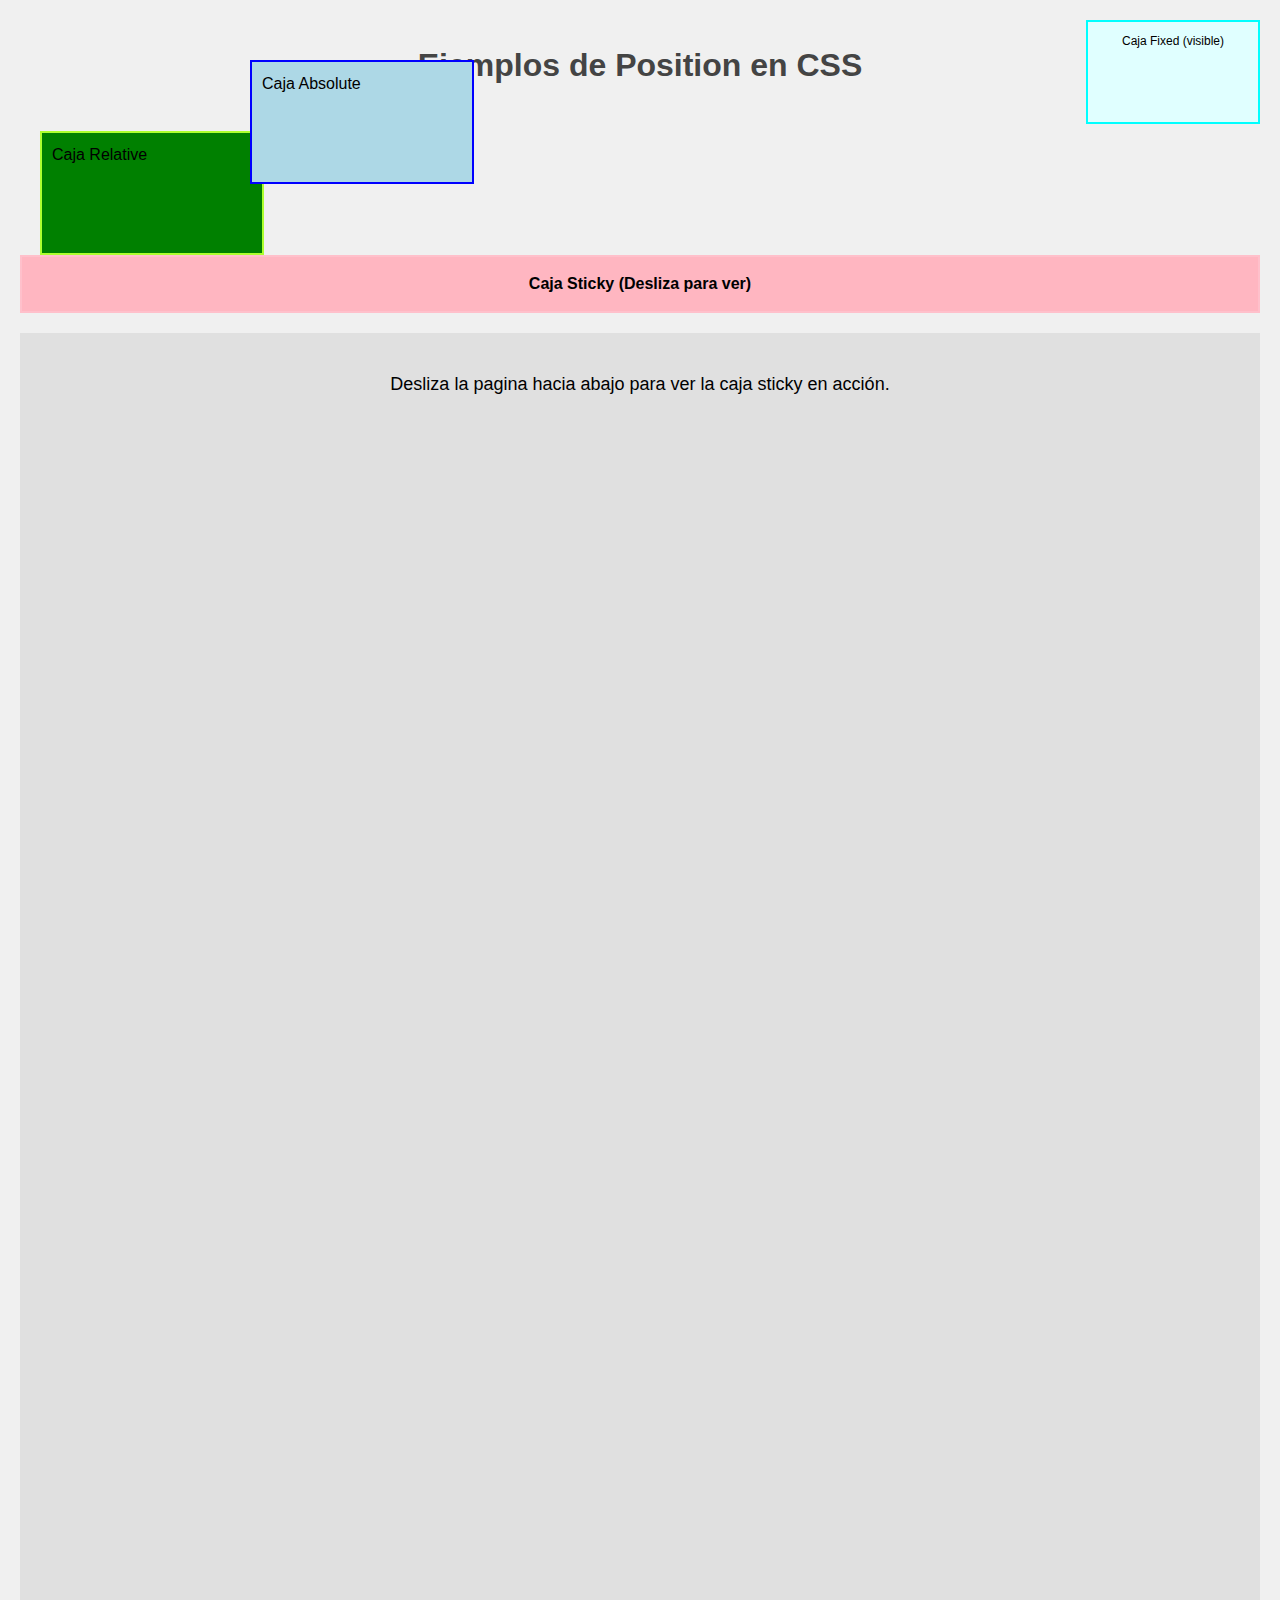
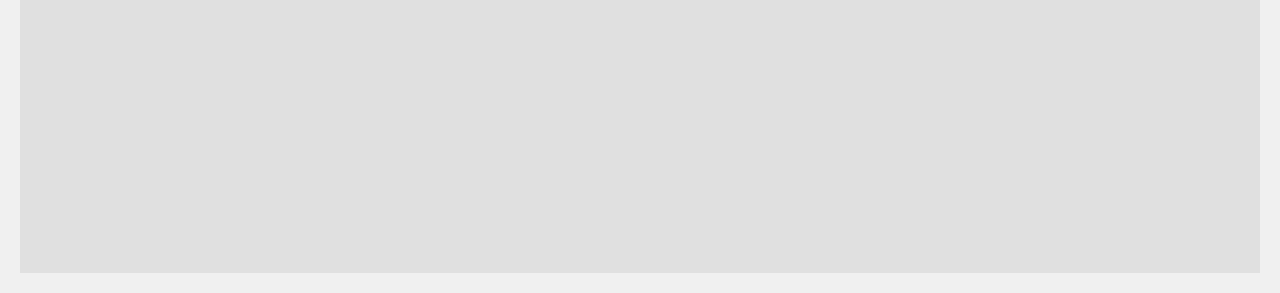
<file: POSITION/index.html>
<!DOCTYPE html>
<html lang="es">
<head>
  <meta charset="UTF-8">
  <meta name="viewport" content="width=device-width, initial-scale=1.0">
  <title>Ejemplo de Position en CSS</title>
  <link rel="stylesheet" href="style.css">
</head>
<body>

  <h1>Ejemplos de Position en CSS</h1>

  <div class="relative">Caja Relative</div>
  <div class="absolute">Caja Absolute</div>
  <div class="fixed">Caja Fixed (visible)</div>
  <div class="sticky">Caja Sticky (Desliza para ver)</div>

  <div class="relleno">
    <p>Desliza la pagina hacia abajo para ver la caja sticky en acción.</p>
  </div>

</body>
</html>
</file>
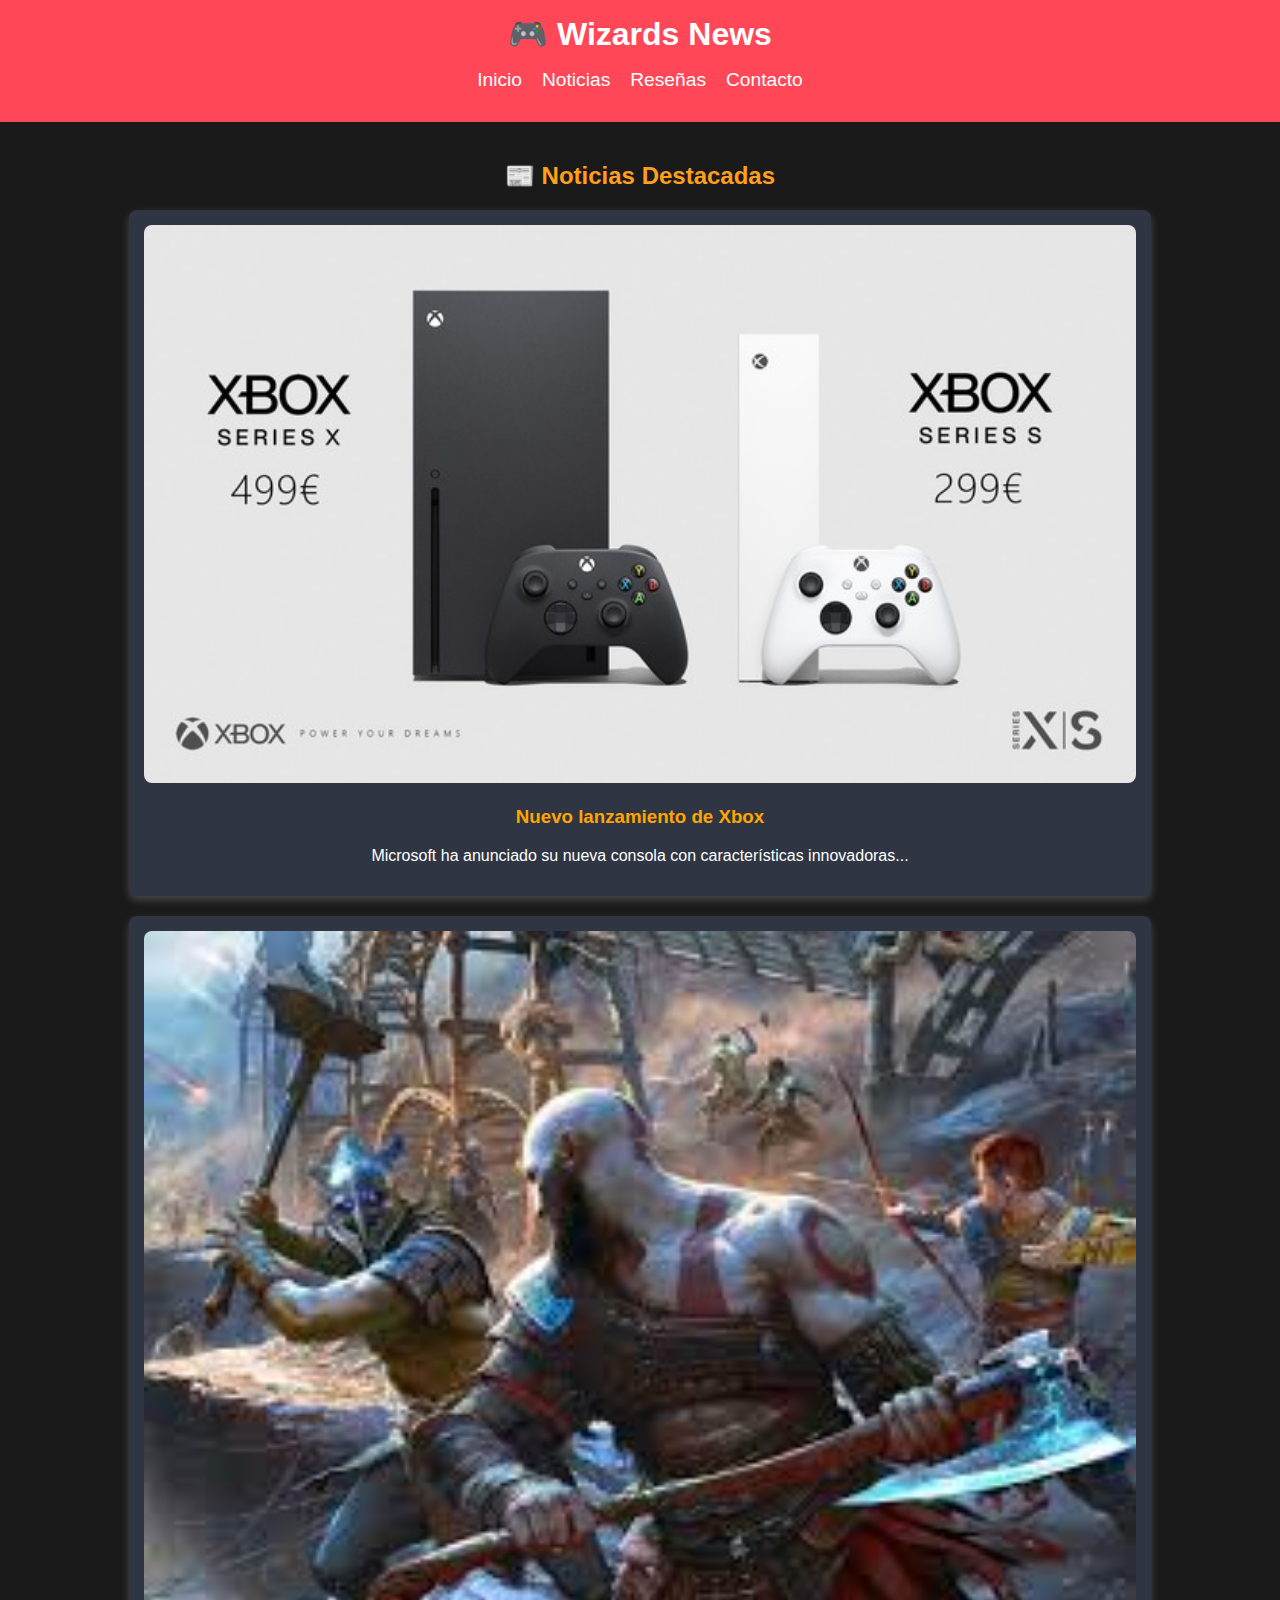
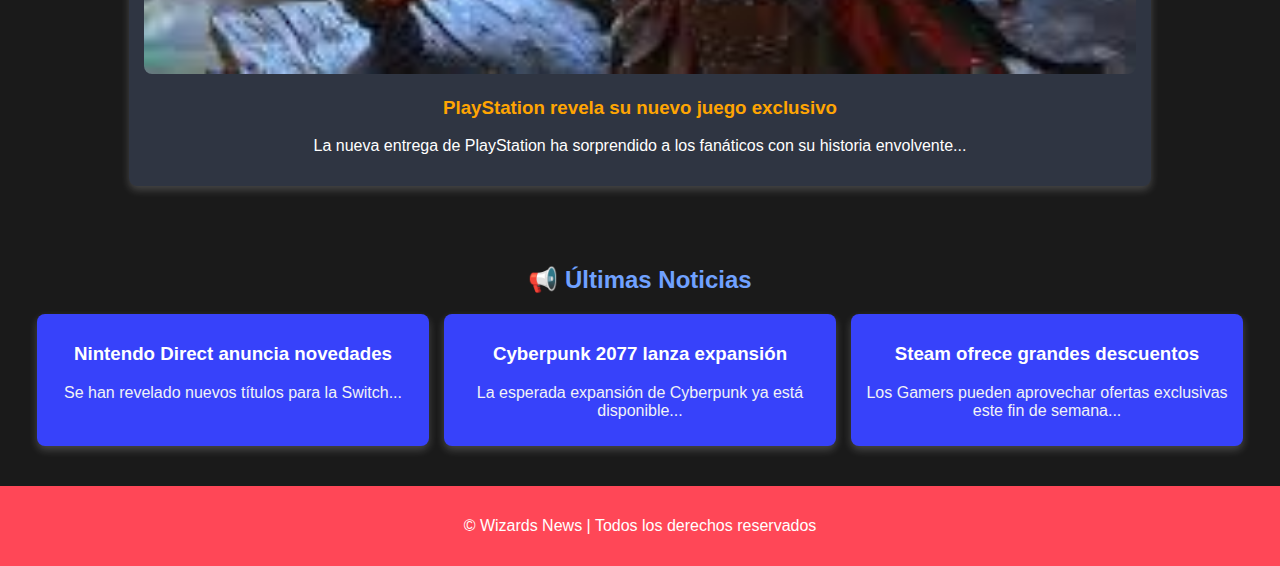
<file: Parcial 2/Diseño/diseño news/index.html>
<!DOCTYPE html>
<html lang="es">
<head>
    <meta charset="UTF-8">
    <meta name="viewport" content="width=device-width, initial-scale=1.0">
    <title>Wizards News</title>
    <link rel="stylesheet" href="styles.css">
    <script defer src="script.js"></script>
</head>
<body>

    <header>
        <h1>🎮 Wizards News</h1>
        <nav>
            <ul>
                <li><a href="#">Inicio</a></li>
                <li><a href="#">Noticias</a></li>
                <li><a href="#">Reseñas</a></li>
                <li><a href="#">Contacto</a></li>
            </ul>
        </nav>
    </header>

    <section class="destacadas">
        <h2>📰 Noticias Destacadas</h2>
        <div class="caja">
            <img src="650_1200.jpg" alt="Noticia 1">
            <h3>Nuevo lanzamiento de Xbox</h3>
            <p>Microsoft ha anunciado su nueva consola con características innovadoras...</p>
        </div>
        <div class="caja">
            <img src="god.jpeg" alt="Noticia 2">
            <h3>PlayStation revela su nuevo juego exclusivo</h3>
            <p>La nueva entrega de PlayStation ha sorprendido a los fanáticos con su historia envolvente...</p>
        </div>
    </section>

    <section class="noticias">
        <h2>📢 Últimas Noticias</h2>
        <div class="noticia-lista">
            <div class="noticia">
                <h3>Nintendo Direct anuncia novedades</h3>
                <p>Se han revelado nuevos títulos para la Switch...</p>
            </div>
            <div class="noticia">
                <h3>Cyberpunk 2077 lanza expansión</h3>
                <p>La esperada expansión de Cyberpunk ya está disponible...</p>
            </div>
            <div class="noticia">
                <h3>Steam ofrece grandes descuentos</h3>
                <p>Los Gamers pueden aprovechar ofertas exclusivas este fin de semana...</p>
            </div>
        </div>
    </section>

    <footer>
        <p>&copy; Wizards News | Todos los derechos reservados</p>
    </footer>

</body>
</html>
</file>
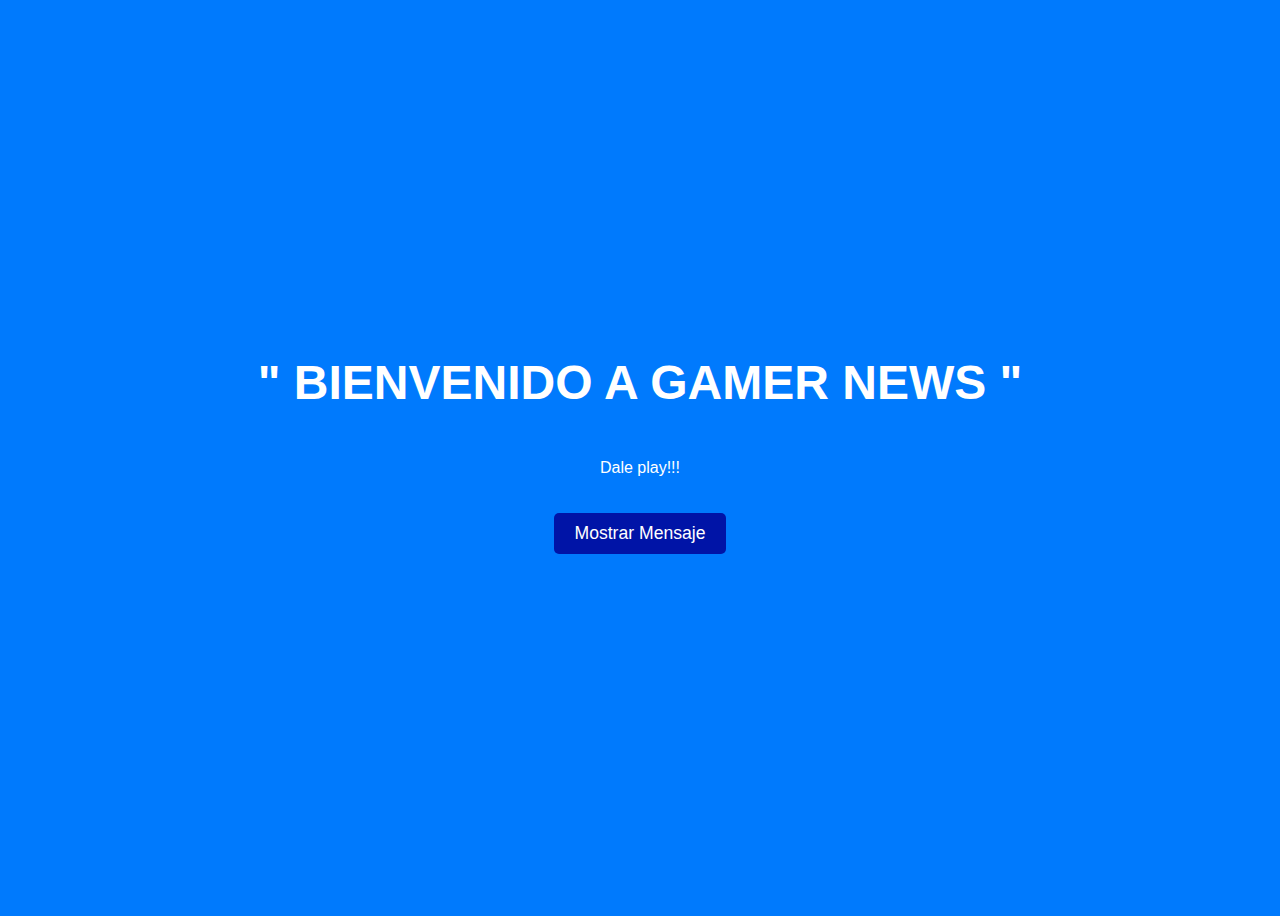
<file: Parcial 2/Diseño/hellojsbrowser/index.html>
<!DOCTYPE html>
<html lang="es">
<head>
    <meta charset="UTF-8">
    <meta name="viewport" content="width=device-width, initial-scale=1.0">
    <title>Gamer News
    </title>
    <style>
        body {
            display: flex;
            height: 100vh;
            justify-content: center;
            align-items: center;
            flex-direction: column;
            background-color: #007afd;
            color: rgb(255, 255, 255);
            font-family: Arial, sans-serif;
            text-align: center;
        }

        h1 {
            font-size: 3rem;
            font-weight: bold;
            text-transform: uppercase;
        }

        #mensaje {
            margin-top: 20px;
            font-weight: bold;
            font-size: 1.2rem;
        }

        button {
            background-color: rgb(0, 20, 167);
            color:rgb(255, 255, 255);
            border: none;
            padding: 10px 20px;
            border-radius: 5px;
            cursor: pointer;
            margin-top: 20px;
            transition: background 0.3s ease;
            font-size: 1.1rem;
        }

        button:hover {
            background-color: #00f7ff;
        }
    </style>
</head>
<body>
    <h1>" Bienvenido a Gamer News "</h1>
    <p>Dale play!!!</p>
    
    <button onclick="mostrarMensaje()">Mostrar Mensaje</button>
    <p id="mensaje"></p>

    <script src="script.js"></script>
</body>
</html>
</file>
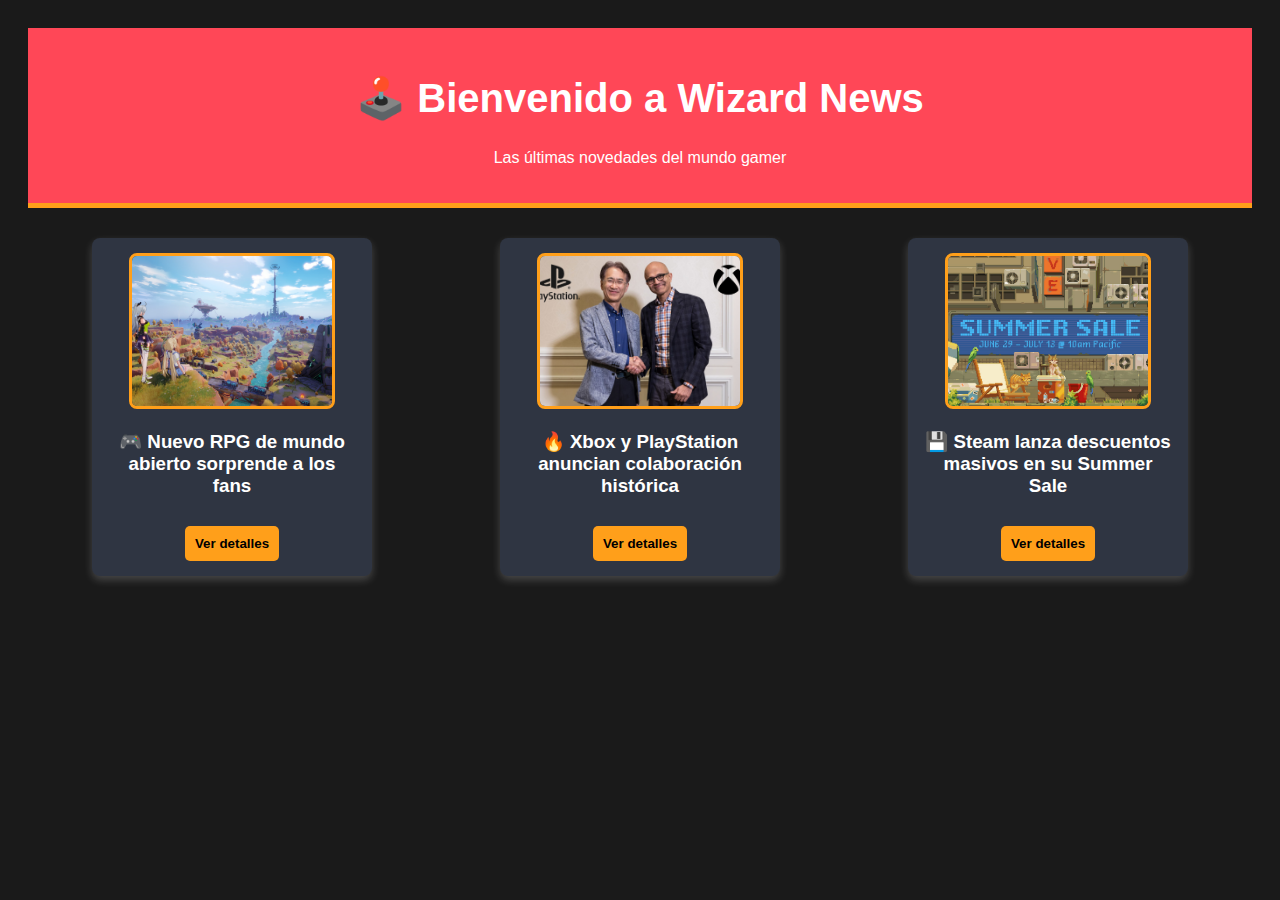
<file: Parcial 2/Diseño/hellojsvite/index.html>
<!DOCTYPE html>
<html lang="es">
<head>
    <meta charset="UTF-8">
    <meta name="viewport" content="width=device-width, initial-scale=1.0">
    <title>Wizard News</title>
    <link rel="stylesheet" href="styles.css">
</head>
<body>
    <header>
        <h1>🕹️ Bienvenido a Wizard News</h1>
        <p>Las últimas novedades del mundo gamer</p>
    </header>

    <section class="noticias">
        <div class="noticia">
            <img src="rpg.jpeg" alt="Noticia 1">
            <h3>🎮 Nuevo RPG de mundo abierto sorprende a los fans</h3>
            <button class="btn-noticia" id="btn-noticia1">Ver detalles</button>
        </div>
        <div class="noticia">
            <img src="colab.jpg" alt="Noticia 2">
            <h3>🔥 Xbox y PlayStation anuncian colaboración histórica</h3>
            <button class="btn-noticia" id="btn-noticia2">Ver detalles</button>
        </div>
        <div class="noticia">
            <img src="summer.jpg" alt="Noticia 3">
            <h3>💾 Steam lanza descuentos masivos en su Summer Sale</h3>
            <button class="btn-noticia" id="btn-noticia3">Ver detalles</button>
        </div>
    </section>

    <section id="detalles">
        <p id="descripcion-noticia"></p>
    </section>

    <script src="script.js"></script>
</body>
</html>
</file>
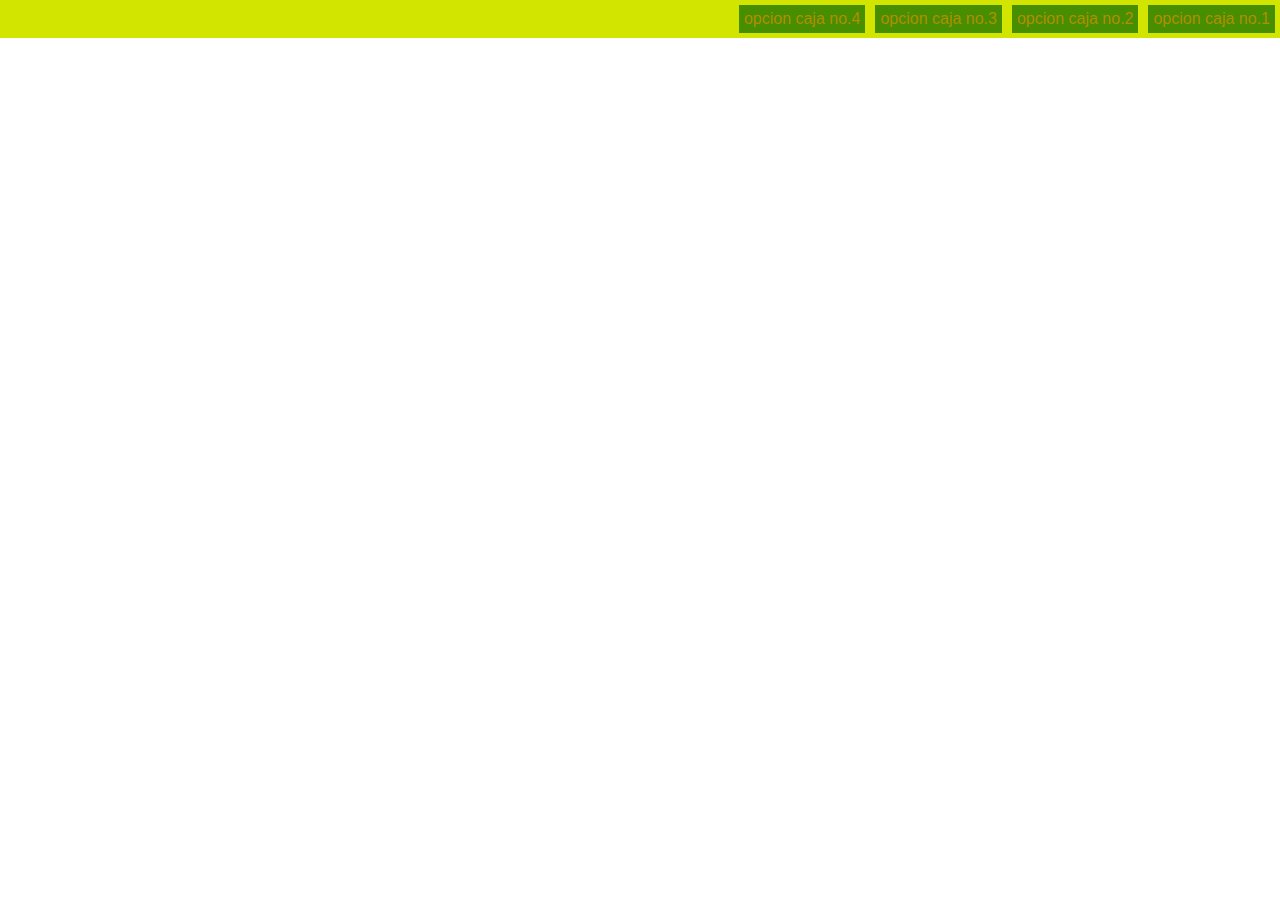
<file: Media.html>
<html lang="en">
    <head>
        <title>
            Document
        </title>
        <style>
            *{
                box-sizing: border-box;
                margin: 0;
                padding: 0;
                font-family: Arial, Helvetica, sans-serif;
            }
            nav{
                background-color: rgb(210, 229, 0);
                overflow: auto;
            }
            .opcion{
                color: rgb(176, 143, 0);
                background-color: rgb(71, 142, 0);
                float: right;
                margin: 5px;
                padding: 5px;
            }
            @media screen and (max-width:650px){
                .opcion{
                    float:none;
                    text-align: center;
                }
            }
        </style>
    </head>
    <body>
        <nav>
            <div class="opcion" id="opcion1">opcion caja no.1</div>
            <div class="opcion" id="opcion1">opcion caja no.2</div>
            <div class="opcion" id="opcion1">opcion caja no.3</div>
            <div class="opcion" id="opcion1">opcion caja no.4</div>
        </nav>
    </body>
</html>
</file>
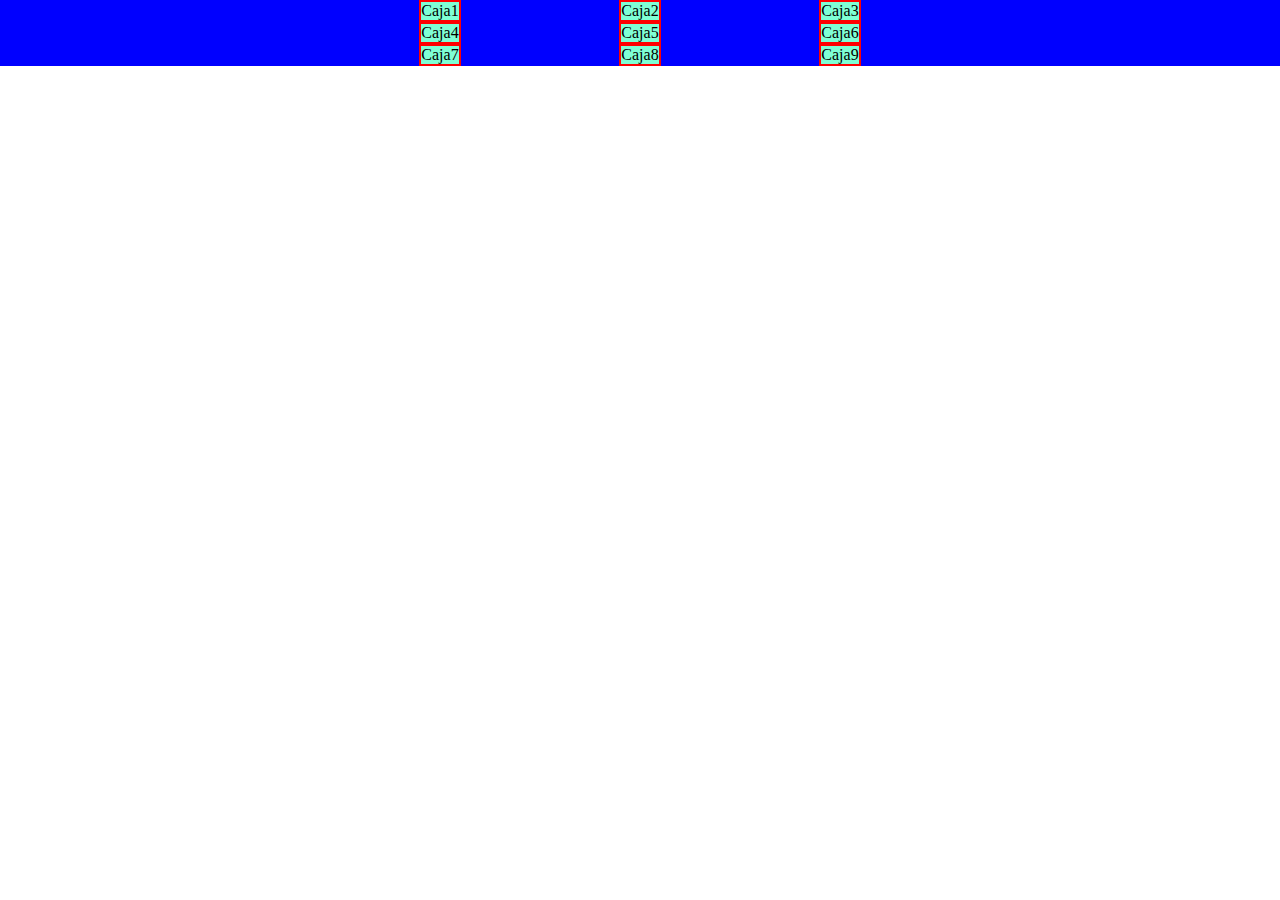
<file: grid/grid.html>
<!DOCTYPE html>
<html lang="en ">
    <head>
        <meta charset="UTF-8">
        <meta name="viewport" content="widht=device-widht, initial-scale=1.0">
        <title>Grid</title>
        <style>
            *{
                box-sizing: border-box;
                margin: 0;
                padding: 0;
            }
            .contenedor
            {
                background-color: blue;
                display: grid;
                grid-template-columns: 200px 200px 200px;
                grid-template-columns: 200px 200px 200px;
                justify-content: center;
                justify-items: center;
                align-items: center;
            }
            .caja 
            {
                background-color: aquamarine;
                border: 2px solid red;
            }
        </style>

    </head>
    <body>
        <div class="contenedor">
        <div id="Caja1" class="caja">Caja1</div>
        <div id="Caja2" class="caja">Caja2</div>
        <div id="Caja3" class="caja">Caja3</div>
        <div id="Caja4" class="caja">Caja4</div>
        <div id="Caja5" class="caja">Caja5</div>
        <div id="Caja6" class="caja">Caja6</div>
        <div id="Caja7" class="caja">Caja7</div>
        <div id="Caja8" class="caja">Caja8</div>
        <div id="Caja9" class="caja">Caja9</div>
    </div>
    </body>
</html>
</file>
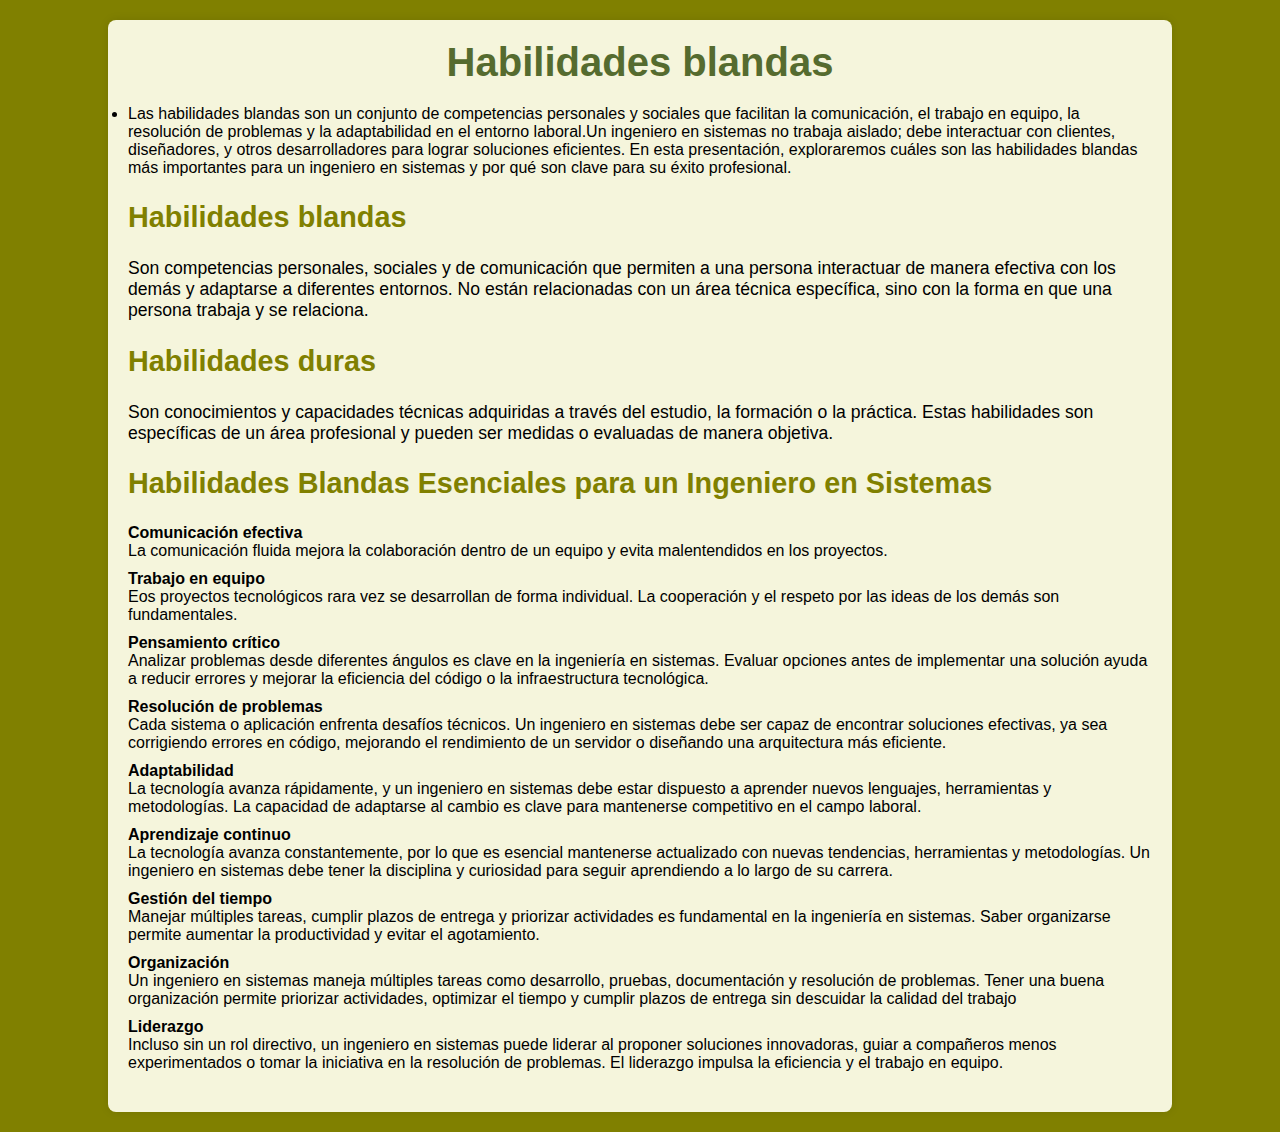
<file: h. blandas/hablilidadesblandas.html>
<!DOCTYPE html>
<html>
<head>
    <meta charset="UTF-8">
    <meta name="viewport" content="width=device-width, initial-scale=1.0">
    <title>Currículum </title>
    <style>
        body {
            font-family: Arial, sans-serif;
            margin: 0;
            padding: 0;
            background-color: olive;
        }
        .container {
            width: 80%;
            margin: 20px auto;
            background-color: beige;
            padding: 20px;
            border-radius: 8px;
            box-shadow: 0 0 10px rgba(0, 0, 0, 0.1);
        }
        header {
            text-align: center;
            margin-bottom: 20px;
            color: darkolivegreen;
        }
        header h1 {
            margin: 0;
            font-size: 2.5em;
        }
        header p {
            font-size: 1.1em;
            color: #555;
        }
        section {
            margin-bottom: 20px;
        }
        h2 {
            font-size: 1.8em;
            color:  olive;
        }
        ul {
            list-style-type: none;
            padding: 0;
        }
        ul li {
            margin-bottom: 10px;
        }
        .Lenguajes li {
            display: inline-block;
            margin-right: 10px;
            background-color: olive;
            color: white;
            padding: 5px 10px;
            border-radius: 5px;
        }
        .contact-info li {
            font-size: 1.1em;
        }
        .foto{
            width:fit-content;
            text-align: center;
            margin-right: 10px;
            padding: 5px 10px;
            border-radius: 5px;
            text-align: center;
            float: left;
       }
    </style>
</head>
<body>

    <div class="container">
        <section>
        <header>
            <h1>Habilidades blandas</h1>
        </header>
        </section>
        <section>
            <li>Las habilidades blandas son un conjunto de competencias personales y sociales que facilitan la comunicación, el trabajo en equipo, la resolución de problemas y la adaptabilidad en el entorno laboral.​
Un ingeniero en sistemas no trabaja aislado; debe interactuar con clientes, diseñadores, y otros desarrolladores para lograr soluciones eficientes. En esta presentación, exploraremos cuáles son las habilidades blandas más importantes para un ingeniero en sistemas y por qué son clave para su éxito profesional.​</li>
        </section>


        <section>
            <h2>Habilidades blandas</h2>
            <ul class="contact-info">
                <li>Son competencias personales, sociales y de comunicación que permiten a una persona interactuar de manera efectiva con los demás y adaptarse a diferentes entornos. No están relacionadas con un área técnica específica, sino con la forma en que una persona trabaja y se relaciona.</li>
            </ul>
            <h2>Habilidades duras</h2>
            <ul class="contact-info">
                <li>Son conocimientos y capacidades técnicas adquiridas a través del estudio, la formación o la práctica. Estas habilidades son específicas de un área profesional y pueden ser medidas o evaluadas de manera objetiva.</li>
            </ul>

        </section>

        <section>
            <h2>Habilidades Blandas Esenciales para un Ingeniero en Sistemas</h2>
            <ul>
                <li><strong>Comunicación efectiva</strong><br>La comunicación fluida mejora la colaboración dentro de un equipo y evita malentendidos en los proyectos.</li>
                <li><strong>Trabajo en equipo</strong>​<br>Eos proyectos tecnológicos rara vez se desarrollan de forma individual. La cooperación y el respeto por las ideas de los demás son fundamentales.</li>
                <li><strong>Pensamiento crítico</strong><br>Analizar problemas desde diferentes ángulos es clave en la ingeniería en sistemas. Evaluar opciones antes de implementar una solución ayuda a reducir errores y mejorar la eficiencia del código o la infraestructura tecnológica.</li>
                <li><strong>Resolución de problemas​</strong><br>Cada sistema o aplicación enfrenta desafíos técnicos. Un ingeniero en sistemas debe ser capaz de encontrar soluciones efectivas, ya sea corrigiendo errores en código, mejorando el rendimiento de un servidor o diseñando una arquitectura más eficiente.​</li>
                <li><strong>Adaptabilidad </strong>​<br>La tecnología avanza rápidamente, y un ingeniero en sistemas debe estar dispuesto a aprender nuevos lenguajes, herramientas y metodologías. La capacidad de adaptarse al cambio es clave para mantenerse competitivo en el campo laboral.</li>
                <li><strong>Aprendizaje continuo​</strong><br>La tecnología avanza constantemente, por lo que es esencial mantenerse actualizado con nuevas tendencias, herramientas y metodologías. Un ingeniero en sistemas debe tener la disciplina y curiosidad para seguir aprendiendo a lo largo de su carrera.</li>
                <li><strong>Gestión del tiempo ​</strong><br>Manejar múltiples tareas, cumplir plazos de entrega y priorizar actividades es fundamental en la ingeniería en sistemas. Saber organizarse permite aumentar la productividad y evitar el agotamiento.</li>
                <li><strong>Organización</strong><br>Un ingeniero en sistemas maneja múltiples tareas como desarrollo, pruebas, documentación y resolución de problemas. Tener una buena organización permite priorizar actividades, optimizar el tiempo y cumplir plazos de entrega sin descuidar la calidad del trabajo</li>
                <li><strong>Liderazgo </strong><br>Incluso sin un rol directivo, un ingeniero en sistemas puede liderar al proponer soluciones innovadoras, guiar a compañeros menos experimentados o tomar la iniciativa en la resolución de problemas. El liderazgo impulsa la eficiencia y el trabajo en equipo.​</li>
            </ul>
        </section>
    </div>
</body>
</html>
</file>
<file: POSITION/style.css>
body {
    font-family: Arial, sans-serif;
    padding: 20px;
    margin: 0;
    line-height: 1.5;
    background-color: #f0f0f0;
  }
  
  h1 {
    text-align: center;
    color: #444;
  }
  
  /* Caja Relative */
  .relative {
    position: relative;
    width: 200px;
    height: 100px;
    background-color: green;
    top: 20px;
    left: 20px;
    border: 2px solid greenyellow;
    padding: 10px;
    margin-bottom: 20px;
  }
  
  /* Caja Absolute */
  .absolute {
    position: absolute;
    width: 200px;
    height: 100px;
    background-color: lightblue;
    top: 60px;
    left: 250px;
    border: 2px solid blue;
    padding: 10px;
  }
  
  /* Caja Fixed */
  .fixed {
    position: fixed;
    width: 150px;
    height: 80px;
    background-color: lightcyan;
    top: 20px;
    right: 20px;
    border: 2px solid cyan;
    padding: 10px;
    font-size: 12px;
    text-align: center;
    z-index: 1000;
  }
  
  /* Caja Sticky */
  .sticky {
    position: sticky;
    top: 0;
    background-color: lightpink;
    padding: 15px;
    font-weight: bold;
    border: 2px solid pink;
    text-align: center;
    margin-bottom: 20px;
  }
  
  /* Espacio para desplazarse */
  .relleno {
    height: 1500px;
    background-color: #e0e0e0;
    padding: 20px;
    text-align: center;
    font-size: 18px;
  }
</file>
<file: Parcial 2/Diseño/diseño news/styles.css>
/* Estilos generales */
body {
    font-family: 'Arial', sans-serif;
    margin: 0;
    padding: 0;
    background-color: #1a1a1a;
    color: white;
}

/* Encabezado */
header {
    background: #ff4757;
    color: white;
    text-align: center;
    padding: 15px 0;
}

header h1 {
    margin: 0;
    font-size: 2rem;
}

nav ul {
    list-style: none;
    padding: 0;
    display: flex;
    justify-content: center;
    gap: 20px;
}

nav ul li {
    display: inline;
}

nav ul li a {
    color: white;
    text-decoration: none;
    font-size: 1.2rem;
}

/* Sección Destacadas */
.destacadas {
    text-align: center;
    padding: 20px;
}

.destacadas h2 {
    color: #ff9f1a;
}

.caja {
    background: #2f3542;
    padding: 15px;
    border-radius: 8px;
    margin: 20px auto;
    width: 80%;
    box-shadow: 0 4px 8px rgba(255, 255, 255, 0.2);
    transition: transform 0.3s;
}

.caja:hover {
    transform: scale(1.05);
}

.caja img {
    width: 100%;
    border-radius: 8px;
}

.caja h3 {
    color: #ffa502;
}

/* Noticias Recientes */
.noticias {
    text-align: center;
    padding: 20px;
}

.noticias h2 {
    color: #70a1ff;
}

.noticia-lista {
    display: flex;
    justify-content: center;
    gap: 15px;
    flex-wrap: wrap;
}

.noticia {
    background: #3742fa;
    padding: 10px;
    border-radius: 8px;
    width: 30%;
    min-width: 250px;
    box-shadow: 0 4px 8px rgba(255, 255, 255, 0.2);
    transition: transform 0.3s;
}

.noticia:hover {
    transform: scale(1.05);
}

.noticia h3 {
    color: #ffffff;
}

.noticia p {
    color: #f1f2f6;
}

/* Pie de página */
footer {
    background: #ff4757;
    color: white;
    text-align: center;
    padding: 15px 0;
    margin-top: 20px;
}
</file>
<file: Parcial 2/Diseño/hellojsvite/styles.css>
/* Estilos generales */
body {
    font-family: 'Arial', sans-serif;
    background-color: #1a1a1a; /* Fondo oscuro para un look gamer */
    color: white;
    text-align: center;
    padding: 20px;
}

/* Encabezado */
header {
    background-color: #ff4757; /* Rojo vibrante estilo gamer */
    color: white;
    padding: 20px;
    margin-bottom: 30px;
    border-bottom: 5px solid #ff9f1a; /* Efecto de resalte */
}

h1 {
    font-size: 2.5rem;
}

/* Sección de Noticias */
.noticias {
    display: flex;
    justify-content: space-around;
    flex-wrap: wrap;
    margin-top: 20px;
}

/* Caja de cada noticia */
.noticia {
    background-color: #2f3542; /* Gris oscuro para destacar */
    padding: 15px;
    border-radius: 8px;
    box-shadow: 0 4px 8px rgba(255, 255, 255, 0.2);
    text-align: center;
    width: 250px;
    transition: transform 0.3s;
}

.noticia:hover {
    transform: scale(1.05);
}

/* Imágenes de las noticias */
.noticia img {
    width: 200px;
    height: 150px;
    object-fit: cover;
    border-radius: 8px;
    border: 3px solid #ff9f1a; /* Borde naranja vibrante */
}

/* Botones */
button {
    background-color: #ff9f1a; /* Naranja llamativo */
    color: black;
    border: none;
    padding: 10px;
    border-radius: 5px;
    cursor: pointer;
    margin-top: 10px;
    font-weight: bold;
}

button:hover {
    background-color: #cc7700; /* Oscurece al pasar el mouse */
}

/* Sección de detalles de noticias */
#detalles {
    margin-top: 30px;
    font-weight: bold;
    font-size: 1.2rem;
    color: #ff9f1a; /* Naranja vibrante */
}
</file>
